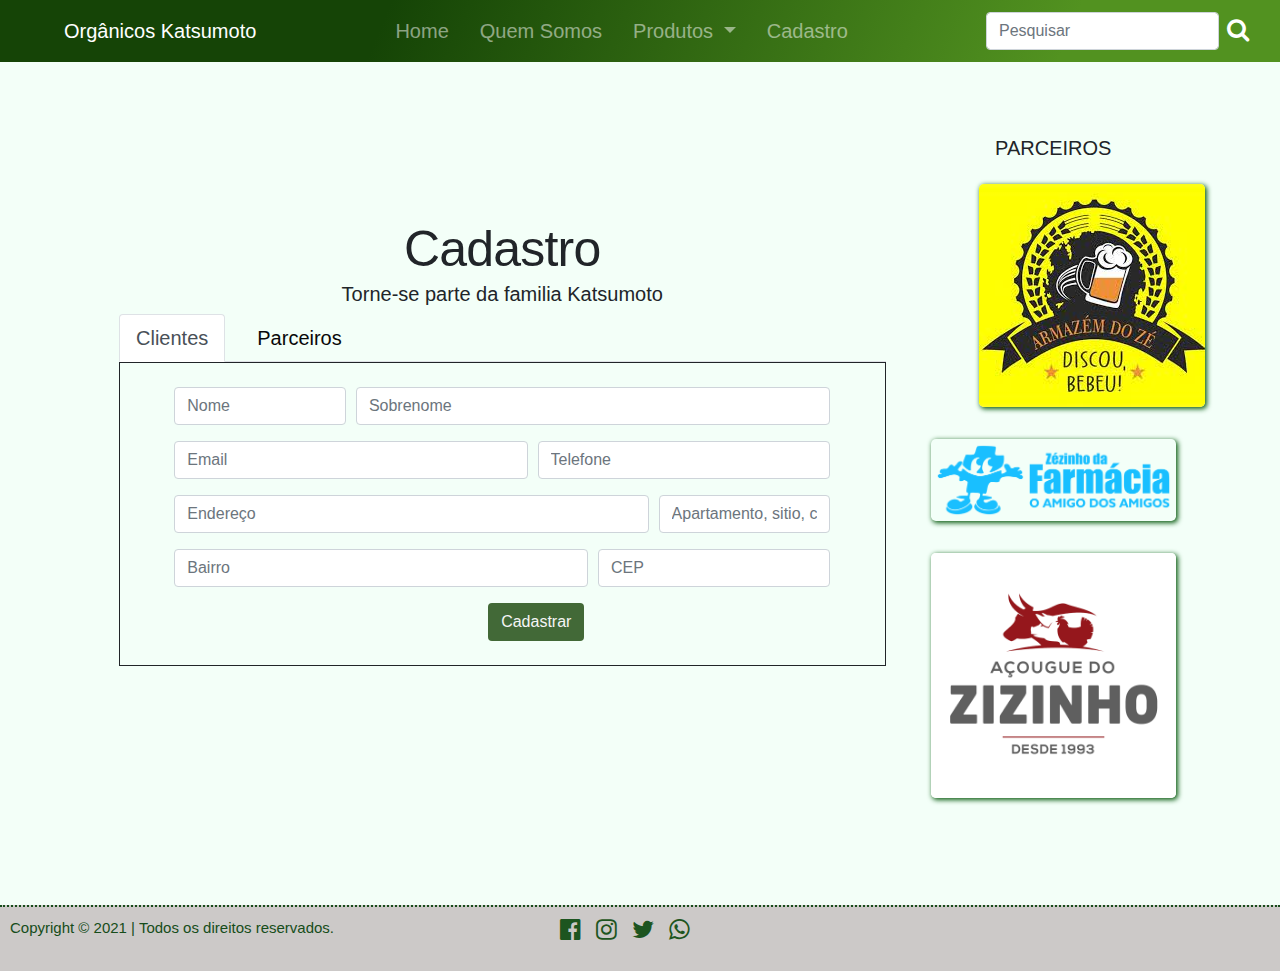
<file: cadastro.html>
<!doctype html>
<html lang="en">

<head>
    <title>Cadastro</title>
    <!-- Required meta tags -->
    <meta charset="utf-8">
    <meta name="viewport" content="width=device-width, initial-scale=1, shrink-to-fit=no">

    <!-- Bootstrap CSS -->

    <link href="https://fonts.googleapis.com/icon?family=Material+Icons" rel="stylesheet">
    <link rel="stylesheet" href="https://cdnjs.cloudflare.com/ajax/libs/font-awesome/4.7.0/css/font-awesome.min.css">
    <link rel="stylesheet" href="bootstrap-4.6.0-dist/css/bootstrap.min.css">
    <link rel="stylesheet" href="css/index.css">
    <link rel="stylesheet" href="css/quemsomos.css">
    <link rel="stylesheet" href="css/produtos.css">
    <!--  -->
</head>

<body class="d-flex flex-column h-100 home">
    <class class="container p-0"></class>
    <header>
        <nav class="navbar navbar-expand-md navbar-dark fixed-top mb-3">
            <a class="navbar-brand ml-sm-5" href="index.html">Orgânicos Katsumoto</a>
            <button class="navbar-toggler" type="button" data-toggle="collapse" data-target="#conteudoNavbarSuportado"
                aria-controls="conteudoNavbarSuportado" aria-expanded="false" aria-label="Alterna navegação">
                <span class="navbar-toggler-icon"></span>
            </button>
            <div class="collapse navbar-collapse" id="conteudoNavbarSuportado">
                <ul class="navbar-nav m-auto ">
                    <li class="nav-item">
                        <a class="nav-link" href="index.html">Home <span class="sr-only">(Pagina Principal)</span></a>
                    </li>
                    <li class="nav-item">
                        <a class="nav-link" href="quemsomos.html">Quem Somos<span class="sr-only">(Pagina Quem
                                Somos)</span></a>
                    </li>
                    <li class="nav-item dropdown">
                        <a class="nav-link dropdown-toggle" href="#" id="navbarDropdown" role="button"
                            data-toggle="dropdown" aria-haspopup="true" aria-expanded="false">
                            Produtos
                            <span class="sr-only">(DropDown Produtos)</span></a>
                        <div class="dropdown-menu" aria-labelledby="navbarDropdown">
                            <a class="dropdown-item" href="Produtos_Organicos.html">Orgânicos<span
                                    class="sr-only">(Pagina Produtos Principal)</span></a>
                            <div class="dropdown-divider"></div>
                            <a class="dropdown-item" href="Produtos_Plantas.html">Plantas<span class="sr-only">(Pagina
                                    Produtos Plantas)</span></a>
                            <div class="dropdown-divider"></div>
                            <a class="dropdown-item" href="Produtos_Doces.html">Doces<span class="sr-only">(Pagina
                                    Produtos Doces)</span></a>
                        </div>
                    </li>
                    <li class="nav-item">
                        <a class="nav-link" href="cadastro.html">Cadastro<span class="sr-only">(Pagina
                                Cadastro)</span></a>
                    </li>
                </ul>
                <form class="form-inline my-2 my-md-0">
                    <input class="form-control mr-md-2" type="search" placeholder="Pesquisar" aria-label="Pesquisar">
                    <div class="social-icons">
                        <a href="#"><i class="fa fa-search" style="font-size:24px; color: white;"></i></a>
                    </div>
                </form>
            </div>
        </nav>
    </header>

    <main class="flex-shrink-0">

        <section class="container produtos-po mt-sm-1 mb-sm-3">
            <div class="row featurette m-1">
                <section class="col-md-9 container-sm mb-sm-3 ">
                    <div class="container mt-3 text-center cadastro">
                        <h3 class="featurette-heading ">Cadastro</h3>
                        <h4 class="lead cadastro">Torne-se parte da familia Katsumoto</h4>
                        <!-- <p>Cadastro Usuario:</p> -->
                        <ul class="nav nav-tabs" id="myTab" role="tablist">
                            <li class="nav-item" role="presentation">
                                <a class="nav-link active" id="home-tab" data-toggle="tab" href="#home" role="tab" aria-controls="home"
                                    aria-selected="true">Clientes</a>
                            </li>
                            <li class="nav-item" role="presentation">
                                <a class="nav-link" id="profile-tab" data-toggle="tab" href="#profile" role="tab"
                                    aria-controls="profile" aria-selected="false">Parceiros</a>
                            </li>
                        </ul>
                
                        <!-- Cliente -->
                
                        <div class="tab-content" id="myTabContent">
                            <div class="tab-pane fade show active" id="home" role="tabpanel" aria-labelledby="home-tab">
                                <form class="needs-validation p-4 m-0" style="border: 1px solid;" id="formulario" novalidate>
                                    <div class="form-row justify-content-center">
                                        <div class="col-md-3 mb-3">
                                            <label for="inputNome" class="sr-only">Primeiro nome</label>
                                            <input type="text" class="form-control" id="nomeCliente" placeholder="Nome" value=""
                                                required>
                                        </div>
                                        <div class="col-md-8 mb-3">
                                            <label for="inputSobreNome" class="sr-only">Sobrenome</label>
                                            <input type="text" class="form-control" id="sNomeCliente" placeholder="Sobrenome"
                                                value="" required>
                                        </div>
                                        <div class="form-group col-md-6">
                                            <label for="inputEmail" class="sr-only">Email</label>
                                            <input type="email" class="form-control" id="emailCliente" placeholder="Email" required>
                                        </div>
                                        <div class="form-group col-md-5">
                                            <label for="inputTelefone" class="sr-only">Telefone</label>
                                            <input type="tel" class="form-control" id="telefoneCliente" placeholder="Telefone" required>
                                        </div>
                                    </div>
                                    <div class="form-row justify-content-center">
                                        <div class="form-group col-md-8">
                                            <label for="inputAddress" class="sr-only">Endereço</label>
                                            <input type="text" class="form-control" id="enderecoCliente" placeholder="Endereço" required>
                                        </div>
                                        <div class="form-group col-md-3">
                                            <label for="inputAddress2" class="sr-only">Endereço 2</label>
                                            <input type="text" class="form-control" id="enderecoCliente2"
                                                placeholder="Apartamento, sitio, casa, etc.">
                                        </div>
                                    </div>
                                    <div class="form-row justify-content-center">
                                        <div class="form-group col-md-7">
                                            <label for="inputCity" class="sr-only">Bairro</label>
                                            <input type="text" class="form-control" id="bairroCliente" placeholder="Bairro" required>
                                        </div>
                                        <div class="form-group col-md-4">
                                            <label for="inputCEP" class="sr-only">CEP</label>
                                            <input type="text" class="form-control" id="cepCliente" placeholder="CEP" required>
                                        </div>
                                    </div>
                                    <div class="form-check ">
                                        <button type="submit" class="btn btn-card ml-5">Cadastrar</button>
                                    </div>
                                </form>
                            </div>
                
                            <!-- Parceiros -->
                
                            <div class="tab-pane fade" id="profile" role="tabpanel" aria-labelledby="profile-tab">
                                <form class="needs-validation p-4 m-0" style="border: 1px solid;" id="formulario" novalidate>
                                    <div class="form-row justify-content-center">
                                        <div class="col-md-8 mb-3">
                                            <label for="validationCustom01" class="sr-only">Empresa</label>
                                            <input type="text" class="form-control" id="nomeEmpresa" placeholder="Empresa"
                                                value="" required>
                                        </div>
                                        <div class="col-md-3 mb-3">
                                            <label for="validationCustom02" class="sr-only">CNPJ</label>
                                            <input type="text" class="form-control" id="cnpjEmpresa" placeholder="CNPJ" value="">
                                        </div>
                                        <div class="form-group col-md-7">
                                            <label for="inputEmail4" class="sr-only">Email</label>
                                            <input type="email" class="form-control" id="emailCliente" placeholder="Email" required>
                                        </div>
                
                                        <div class="form-group col-md-4">
                                            <label for="inputTipoEmpresa" class="sr-only">Tipo Empresa</label>
                                            <select id="inputTipoEmpresa" class="form-control">
                                                <option selected>Tipo de Empresa</option>
                                                <option value="TI">Informatica</option>
                                                <option value="Com">Comercio</option>
                                                <option value="VAR">Varejista</option>
                                                <option value="MER">Mercado</option>
                                                <option value="BOR">Borracheiro</option>
                                                <option value="MOD">Moda</option>
                                            </select>
                                        </div>
                                        <div class="form-group col-md-6">
                                            <label for="inputTelefone1" class="sr-only">Telefone</label>
                                            <input type="tel" class="form-control" id="telefoneEmpresa" placeholder="Telefone"
                                                required>
                                        </div>
                                        <div class="form-group col-md-5">
                                            <label for="inputTelefone1" class="sr-only">Contato</label>
                                            <input type="tel" class="form-control" id="telefoneEmpresa2" placeholder="Celular" required>
                                        </div>
                                    </div>
                                    <div class="form-row justify-content-center">
                                        <div class="form-group col-md-11">
                                            <label for="inputAddress" class="sr-only">Endereço</label>
                                            <input type="text" class="form-control" id="enderecoEmpresa" placeholder="Endereço" required>
                                        </div>
                                    </div>
                                    <div class="form-row justify-content-center">
                                        <div class="form-group col-md-4">
                                            <label for="inputCity" class="sr-only">Cidade</label>
                                            <input type="text" class="form-control" id="cidadeEmpresa" placeholder="Cidade" required>
                                        </div>
                
                                        <div class="form-group col-md-4">
                                            <label for="inputEstado" class="sr-only">Estado</label>
                                            <select id="inputEstado" class="form-control">
                                                <option selected>Escolher...</option>
                                                <option value="AC">Acre</option>
                                                <option value="AL">Alagoas</option>
                                                <option value="AP">Amapá</option>
                                                <option value="AM">Amazonas</option>
                                                <option value="BA">Bahia</option>
                                                <option value="CE">Ceará</option>
                                                <option value="DF">Distrito Federal</option>
                                                <option value="ES">Espírito Santo</option>
                                                <option value="GO">Goiás</option>
                                                <option value="MA">Maranhão</option>
                                                <option value="MT">Mato Grosso</option>
                                                <option value="MS">Mato Grosso do Sul</option>
                                                <option value="MG">Minas Gerais</option>
                                                <option value="PA">Pará</option>
                                                <option value="PB">Paraíba</option>
                                                <option value="PR">Paraná</option>
                                                <option value="PE">Pernambuco</option>
                                                <option value="PI">Piauí</option>
                                                <option value="RJ">Rio de Janeiro</option>
                                                <option value="RN">Rio Grande do Norte</option>
                                                <option value="RS">Rio Grande do Sul</option>
                                                <option value="RO">Rondônia</option>
                                                <option value="RR">Roraima</option>
                                                <option value="SC">Santa Catarina</option>
                                                <option value="SP">São Paulo</option>
                                                <option value="SE">Sergipe</option>
                                                <option value="TO">Tocantins</option>
                                                <option value="EX">Estrangeiro</option>
                                            </select>
                                        </div>
                                        <div class="form-group col-md-3">
                                            <label for="inputCEP" class="sr-only">CEP</label>
                                            <input type="text" class="form-control" id="cepEmpresa" placeholder="CEP" required>
                                        </div>
                                    </div>
                                    <div class="form-check ">
                                        <button type="submit" class="btn btn-card ml-5">Adicionar</button>
                                    </div>
                                </form>
                            </div>
                            <div class="tab-pane fade" id="contact" role="tabpanel" aria-labelledby="contact-tab">...</div>
                        </div>
                    </div>
       <!-- <ASide></ASide>          -->
                </section>
                <section class="col-md-3 mt-5">
                    <aside >
                        <h5 class="lead mb-4 text-uppercase text-center">Parceiros</h5>
                        <img src="img/parceiros1.jpg" class="img-parceiro img-fluid rounded-lg ml-sm-5  mb-sm-3" alt="">
                        <img src="img/parceiros2.png" class="img-fluid rounded-lg mb-sm-3 mt-3" alt="">
                        <img src="img/parceiros3.png" class="img-fluid rounded-lg mt-3" alt="">
                    </aside>
                </section>
                
            </div>
                
        </section>

              
        <!-- footer -->

        <footer class="main-footer" role="contentinfo">
            <p>Copyright © 2021 | Todos os direitos reservados. </p>
            <ul class="redes" role="navigation"">
                <li><a href=" #"><i class="fa fa-facebook-official" style="font-size:24px"></i></a></li>
                <li><a href="#"><i class="fa fa-instagram" style="font-size:24px"></i></a></li>
                <li><a href="#"><i class="fa fa-twitter" style="font-size:24px"></i></a></li>
                <li><a href="#"><i class="fa fa-whatsapp" style="font-size:24px"></i></a></li>
            </ul>
        </footer>
        <button onclick="topFunction()" id="myBtn" title="Voltar ao topo">▲</button>
    </main>
    </class>
    <div vw class="enabled">
        <div vw-access-button class="active"></div>
        <div vw-plugin-wrapper>
            <div class="vw-plugin-top-wrapper"></div>
        </div>
    </div>
    <script src="https://vlibras.gov.br/app/vlibras-plugin.js"></script>
    <script>
        new window.VLibras.Widget('https://vlibras.gov.br/app');
    </script>

    <script>
        const mybutton = document.getElementById("myBtn");
        window.onscroll = function () { scrollFunction() };

        // Quando o usuario rola 400px do topo, mostra ou esconde o botão
        function scrollFunction() {
            if (document.body.scrollTop > 400 || document.documentElement.scrollTop > 400) {
                mybutton.style.display = "block";
            } else {
                mybutton.style.display = "none";
            }
        }

        //scroll to top quando usuario clica
        function topFunction() {
            document.body.scrollTop = 0; // For Safari
            document.documentElement.scrollTop = 0; // For Chrome, Firefox, IE and Opera
        }

    </script>
    <!-- Optional JavaScript -->
    <!-- jQuery first, then Popper.js, then Bootstrap JS -->
    <script src="https://code.jquery.com/jquery-3.4.1.slim.min.js"
        integrity="sha384-J6qa4849blE2+poT4WnyKhv5vZF5SrPo0iEjwBvKU7imGFAV0wwj1yYfoRSJoZ+n"
        crossorigin="anonymous"></script>
    <!-- <script src="/bootstrap-5.1.0-dist/js/bootstrap.bundle.min.js"></script> -->
    <script src="bootstrap-4.6.0-dist/js/bootstrap.bundle.min.js"></script>
    <!-- <script src="/bootstrap-5.1.0-dist/js/bootstrap.min.js"></script> -->
    <script src="bootstrap-4.6.0-dist/js/bootstrap.min.js"></script>
    <script src="bootstrap-validate-2.2.0/dist/bootstrap-validate.js"></script>
    <script src="js/cadastro.js"></script>
    
</body>

</html>
</file>
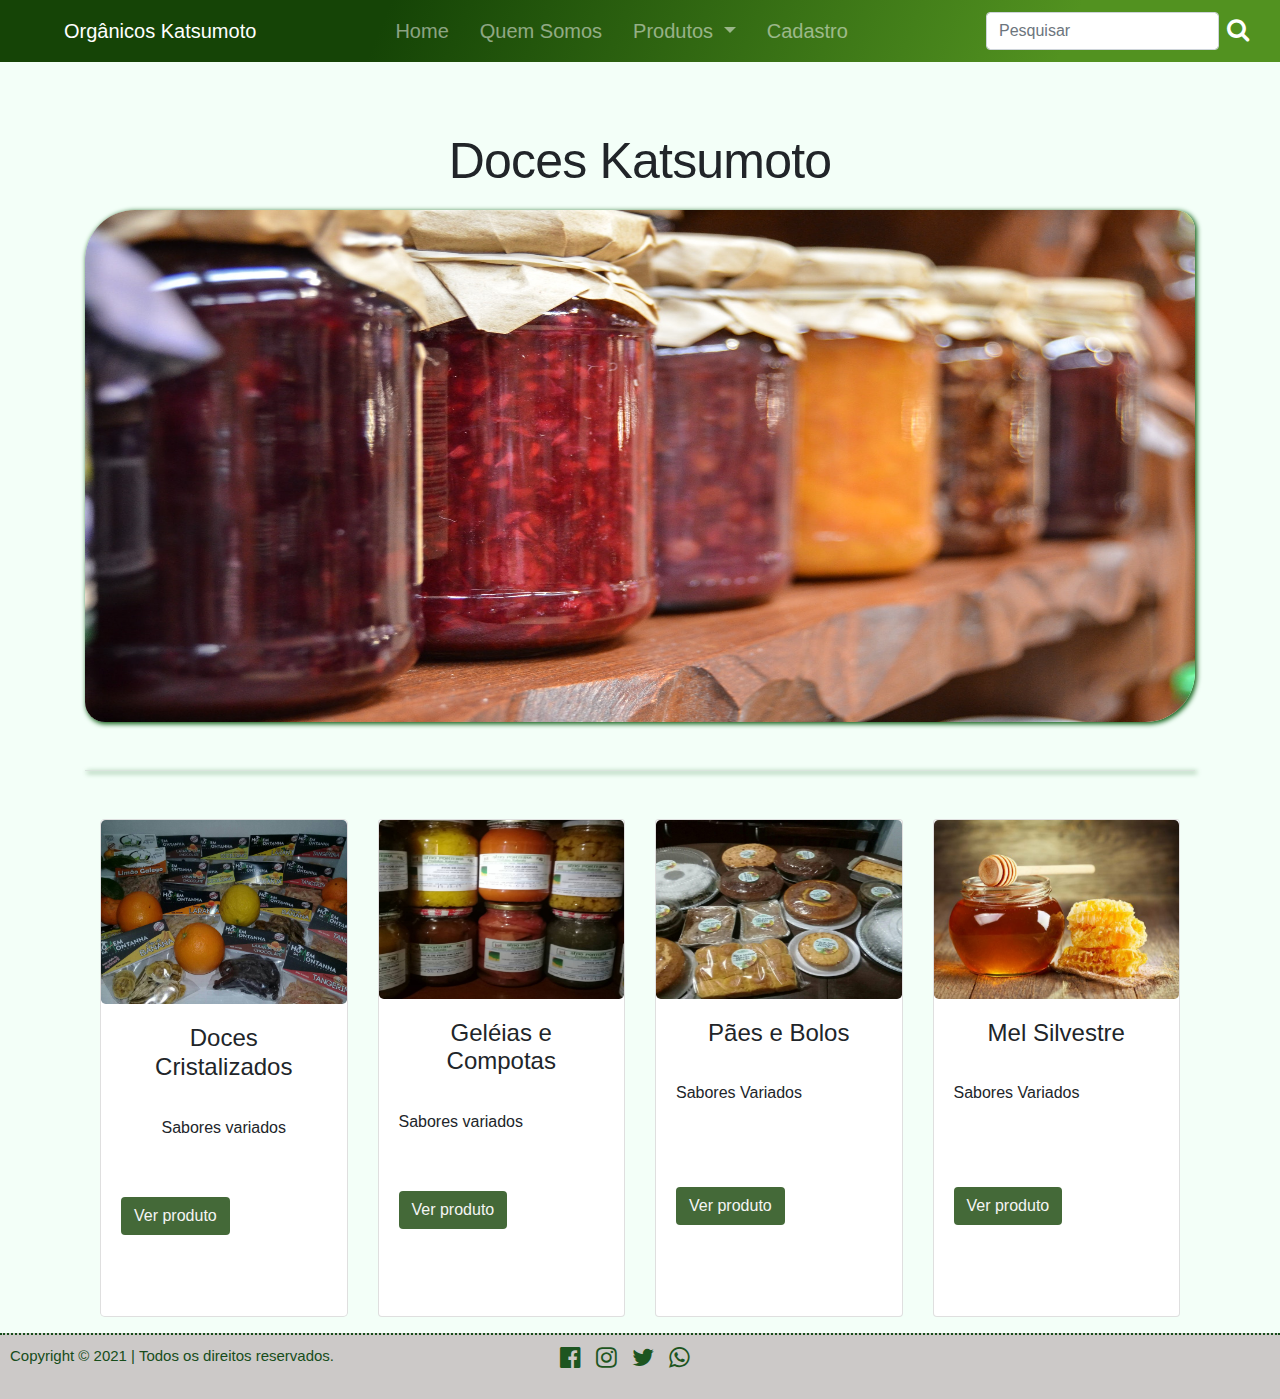
<file: Produtos_Doces.html>
<!doctype html>
<html lang="en">

<head>
    <title>Produtos Doces</title>
    <!-- Required meta tags -->
    <meta charset="utf-8">
    <meta name="viewport" content="width=device-width, initial-scale=1, shrink-to-fit=no">

    <!-- Bootstrap CSS -->

    <link href="https://fonts.googleapis.com/icon?family=Material+Icons" rel="stylesheet">
    <link rel="stylesheet" href="https://cdnjs.cloudflare.com/ajax/libs/font-awesome/4.7.0/css/font-awesome.min.css">
    <link rel="stylesheet" href="bootstrap-4.6.0-dist/css/bootstrap.min.css">
    <link rel="stylesheet" href="css/index.css">
    <link rel="stylesheet" href="css/quemsomos.css">
    <link rel="stylesheet" href="css/produtos.css">
    <!--  -->
</head>

<body class="d-flex flex-column h-100 home">
    <class class="container p-0"></class>
    <header>
        <nav class="navbar navbar-expand-md navbar-dark fixed-top mb-3">
            <a class="navbar-brand ml-sm-5" href="index.html">Orgânicos Katsumoto</a>
            <button class="navbar-toggler" type="button" data-toggle="collapse" data-target="#conteudoNavbarSuportado"
                aria-controls="conteudoNavbarSuportado" aria-expanded="false" aria-label="Alterna navegação">
                <span class="navbar-toggler-icon"></span>
            </button>
            <div class="collapse navbar-collapse" id="conteudoNavbarSuportado">
                <ul class="navbar-nav m-auto ">
                    <li class="nav-item">
                        <a class="nav-link" href="index.html">Home <span class="sr-only">(Pagina Principal)</span></a>
                    </li>
                    <li class="nav-item">
                        <a class="nav-link" href="quemsomos.html">Quem Somos<span class="sr-only">(Pagina Quem
                                Somos)</span></a>
                    </li>
                    <li class="nav-item dropdown">
                        <a class="nav-link dropdown-toggle" href="#" id="navbarDropdown" role="button"
                            data-toggle="dropdown" aria-haspopup="true" aria-expanded="false">
                            Produtos
                            <span class="sr-only">(DropDown Produtos)</span></a>
                        <div class="dropdown-menu" aria-labelledby="navbarDropdown">
                            <a class="dropdown-item" href="Produtos_Organicos.html">Orgânicos<span
                                    class="sr-only">(Pagina Produtos Principal)</span></a>
                            <div class="dropdown-divider"></div>
                            <a class="dropdown-item" href="Produtos_Plantas.html">Plantas<span class="sr-only">(Pagina
                                    Produtos Plantas)</span></a>
                            <div class="dropdown-divider"></div>
                            <a class="dropdown-item" href="Produtos_Doces.html">Doces<span class="sr-only">(Pagina
                                    Produtos Doces)</span></a>
                        </div>
                    </li>
                    <li class="nav-item">
                        <a class="nav-link" href="cadastro.html">Cadastro<span class="sr-only">(Pagina
                                Cadastro)</span></a>
                    </li>
                </ul>
                <form class="form-inline my-2 my-md-0">
                    <input class="form-control mr-md-2" type="search" placeholder="Pesquisar" aria-label="Pesquisar">
                    <div class="social-icons">
                        <a href="#"><i class="fa fa-search" style="font-size:24px; color: white;"></i></a>
                    </div>
                </form>
            </div>
        </nav>
    </header>

    <main class="flex-shrink-0">

        <section class="container produtos-po mt-sm-1 mb-sm-3">
            <div class="featurette">
                <h2 class="featurette-heading text-center mt-sm-2 mb-sm-4">Doces Katsumoto
                </h2>
                <img class="plantas w-100" src="img/doces.jpg" alt="">
            </div>
            <hr class="featurette-divider">
            <div class="container-fluid ">
                <div class="row mt-5">
                    <div class="card-deck ml-auto mr-auto ">

                        <div class="card rounded-lg" data-toggle="modal" data-target="#produto_organico1">
                            <img src="img/p-doce1-cris.jpg" class="img-fluid rounded-lg" alt="">

                            <div class="card-body">
                                <h4 class=" card-title text-center">Doces Cristalizados</h4><br>
                                <h6 class="card-title text-center">Sabores variados
                                </h6><br>
                                <a href="#" data-toggle="modal" data-target="#produto_doce1"
                                    class="btn btn-card mt-sm-4">Ver
                                    produto</a>
                            </div>
                        </div>

                        <div class="card" data-toggle="modal" data-target="#produto_doce2">
                            <img src="img/p-doce2-comp.jpg" class="img_doce img-fluid rounded-lg" alt="">
                            <div class="card-body">
                                <h4 class="card-title text-center">Geléias e Compotas</h4><br>
                                <h6 class="card-title">Sabores variados</h6><br>
                                <a href="#" data-toggle="modal" data-target="#produto_doce2"
                                    class="btn btn-card mt-sm-4">Ver
                                    produto</a>
                            </div>
                        </div>

                        <div class="card" data-toggle="modal" data-target="#produto_doce3">
                            <img src="img/p-doce3-paes.jpg" class="img_doce img-fluid rounded-lg" alt="">

                            <div class="card-body">
                                <h4 class=" card-title text-center">Pães e Bolos</h4><br>
                                <h6 class=" card-title">Sabores Variados</h6><br>
                                <a href="#" data-toggle="modal" data-target="#produto_doce3"
                                    class="btn btn-card mt-sm-5 ">Ver
                                    produto</a>
                            </div>
                        </div>

                        <div class="card" data-toggle="modal" data-target="#produto_doce4">
                            <img src="img/p-doce4-mel.jpg" class="img_doce img-fluid rounded-lg" alt="">
                            <div class="card-body">
                                <h4 class="card-title text-center">Mel Silvestre</h4><br>
                                <h6 class="card-title">Sabores Variados</h6><br>
                                <a href="#" data-toggle="modal" data-target="#produto_doce4"
                                    class="btn btn-card  mt-sm-5">Ver
                                    produto</a>
                            </div>
                        </div>
                    </div>
                </div>
            </div>
        </section>

        <!-- Modal-card -->

        <div class="produto-modal modal fade" id="produto_doce1" tabindex="-1" role="dialog"
            aria-labelledby="produto_organico1Label" aria-hidden="true">

            <div class="modal-dialog modal-xl" role="document">
                <div class="modal-content">

                    <button class="btn close" type="button" data-dismiss="modal" aria-label="Close">
                        <span aria-hidden="true"><i class="fa fa-times"></i></span>
                    </button>
                    <div class="modal-body">
                        <div class="container">
                            <div class="row justify-content-center">
                                <div class="col-lg-8">
                                    <div>
                                        <h4 class=" card-title text-center">Doces Cristalizados</h4><br>
                                        <img class=" w-100 rounded-lg" src="img/p-doce1-cris.jpg" alt="">
                                    </div>

                                </div>
                            </div>
                        </div>
                    </div>
                </div>
            </div>
        </div>

        <div class="produto-modal modal fade" id="produto_doce2" tabindex="-1" role="dialog"
            aria-labelledby="produto_organico2Label" aria-hidden="true">

            <div class="modal-dialog modal-xl" role="document">
                <div class="modal-content">

                    <button class="btn close" type="button" data-dismiss="modal" aria-label="Close">
                        <span aria-hidden="true"><i class="fa fa-times"></i></span>
                    </button>
                    <div class="modal-body">
                        <div class="container">
                            <div class="row justify-content-center">
                                <div class="col-lg-8">
                                    <div>
                                        <h4 class=" card-title text-center">Geléias e Compotas</h4><br>
                                        <img class=" w-100 rounded-lg" src="img/p-doce2-comp.jpg" alt="">
                                    </div>

                                </div>
                            </div>
                        </div>
                    </div>
                </div>
            </div>
        </div>

        <div class="produto-modal modal fade" id="produto_doce3" tabindex="-1" role="dialog"
            aria-labelledby="produto_organico3Label" aria-hidden="true">

            <div class="modal-dialog modal-xl" role="document">
                <div class="modal-content">

                    <button class="btn close" type="button" data-dismiss="modal" aria-label="Close">
                        <span aria-hidden="true"><i class="fa fa-times"></i></span>
                    </button>
                    <div class="modal-body">
                        <div class="container">
                            <div class="row justify-content-center">
                                <div class="col-lg-8">
                                    <div>
                                        <h4 class=" card-title text-center">Pães e Bolos</h4><br>
                                        <img class=" w-100 rounded-lg" src="img/p-doce3-paes.jpg" alt="">
                                    </div>

                                </div>
                            </div>
                        </div>
                    </div>
                </div>
            </div>
        </div>

        <div class="produto-modal modal fade" id="produto_doce4" tabindex="-1" role="dialog"
            aria-labelledby="produto_organico4Label" aria-hidden="true">

            <div class="modal-dialog modal-xl" role="document">
                <div class="modal-content">

                    <button class="btn close" type="button" data-dismiss="modal" aria-label="Close">
                        <span aria-hidden="true"><i class="fa fa-times"></i></span>
                    </button>
                    <div class="modal-body">
                        <div class="container">
                            <div class="row justify-content-center">
                                <div class="col-lg-8">
                                    <div>
                                        <h4 class=" card-title text-center">Mel Silvestre</h4><br>
                                        <img class=" w-100 rounded-lg" src="img/p-doce4-mel.jpg" alt="">
                                    </div>

                                </div>
                            </div>
                        </div>
                    </div>
                </div>
            </div>
        </div>

        <!-- footer -->

        <footer class="main-footer" role="contentinfo">
            <p>Copyright © 2021 | Todos os direitos reservados. </p>
            <ul class="redes" role="navigation"">
                <li><a href=" #"><i class="fa fa-facebook-official" style="font-size:24px"></i></a></li>
                <li><a href="#"><i class="fa fa-instagram" style="font-size:24px"></i></a></li>
                <li><a href="#"><i class="fa fa-twitter" style="font-size:24px"></i></a></li>
                <li><a href="#"><i class="fa fa-whatsapp" style="font-size:24px"></i></a></li>
            </ul>
        </footer>
        <button onclick="topFunction()" id="myBtn" title="Voltar ao topo">▲</button>
    </main>
    </class>
    <div vw class="enabled">
        <div vw-access-button class="active"></div>
        <div vw-plugin-wrapper>
            <div class="vw-plugin-top-wrapper"></div>
        </div>
    </div>
    <script src="https://vlibras.gov.br/app/vlibras-plugin.js"></script>
    <script>
        new window.VLibras.Widget('https://vlibras.gov.br/app');
    </script>
    <script src="js/global.js"></script>
    <!-- <script>
        const mybutton = document.getElementById("myBtn");
        window.onscroll = function () { scrollFunction() };

        // Quando o usuario rola 400px do topo, mostra ou esconde o botão
        function scrollFunction() {
            if (document.body.scrollTop > 400 || document.documentElement.scrollTop > 400) {
                mybutton.style.display = "block";
            } else {
                mybutton.style.display = "none";
            }
        }

        //scroll to top quando usuario clica
        function topFunction() {
            document.body.scrollTop = 0; // For Safari
            document.documentElement.scrollTop = 0; // For Chrome, Firefox, IE and Opera
        }

    </script> -->
    <!-- Optional JavaScript -->
    <!-- jQuery first, then Popper.js, then Bootstrap JS -->
    <script src="https://code.jquery.com/jquery-3.4.1.slim.min.js"
        integrity="sha384-J6qa4849blE2+poT4WnyKhv5vZF5SrPo0iEjwBvKU7imGFAV0wwj1yYfoRSJoZ+n"
        crossorigin="anonymous"></script>
    <!-- <script src="/bootstrap-5.1.0-dist/js/bootstrap.bundle.min.js"></script> -->
    <script src="bootstrap-4.6.0-dist/js/bootstrap.bundle.min.js"></script>
    <!-- <script src="/bootstrap-5.1.0-dist/js/bootstrap.min.js"></script> -->
    <script src="bootstrap-4.6.0-dist/js/bootstrap.min.js"></script>

</body>

</html>
</file>
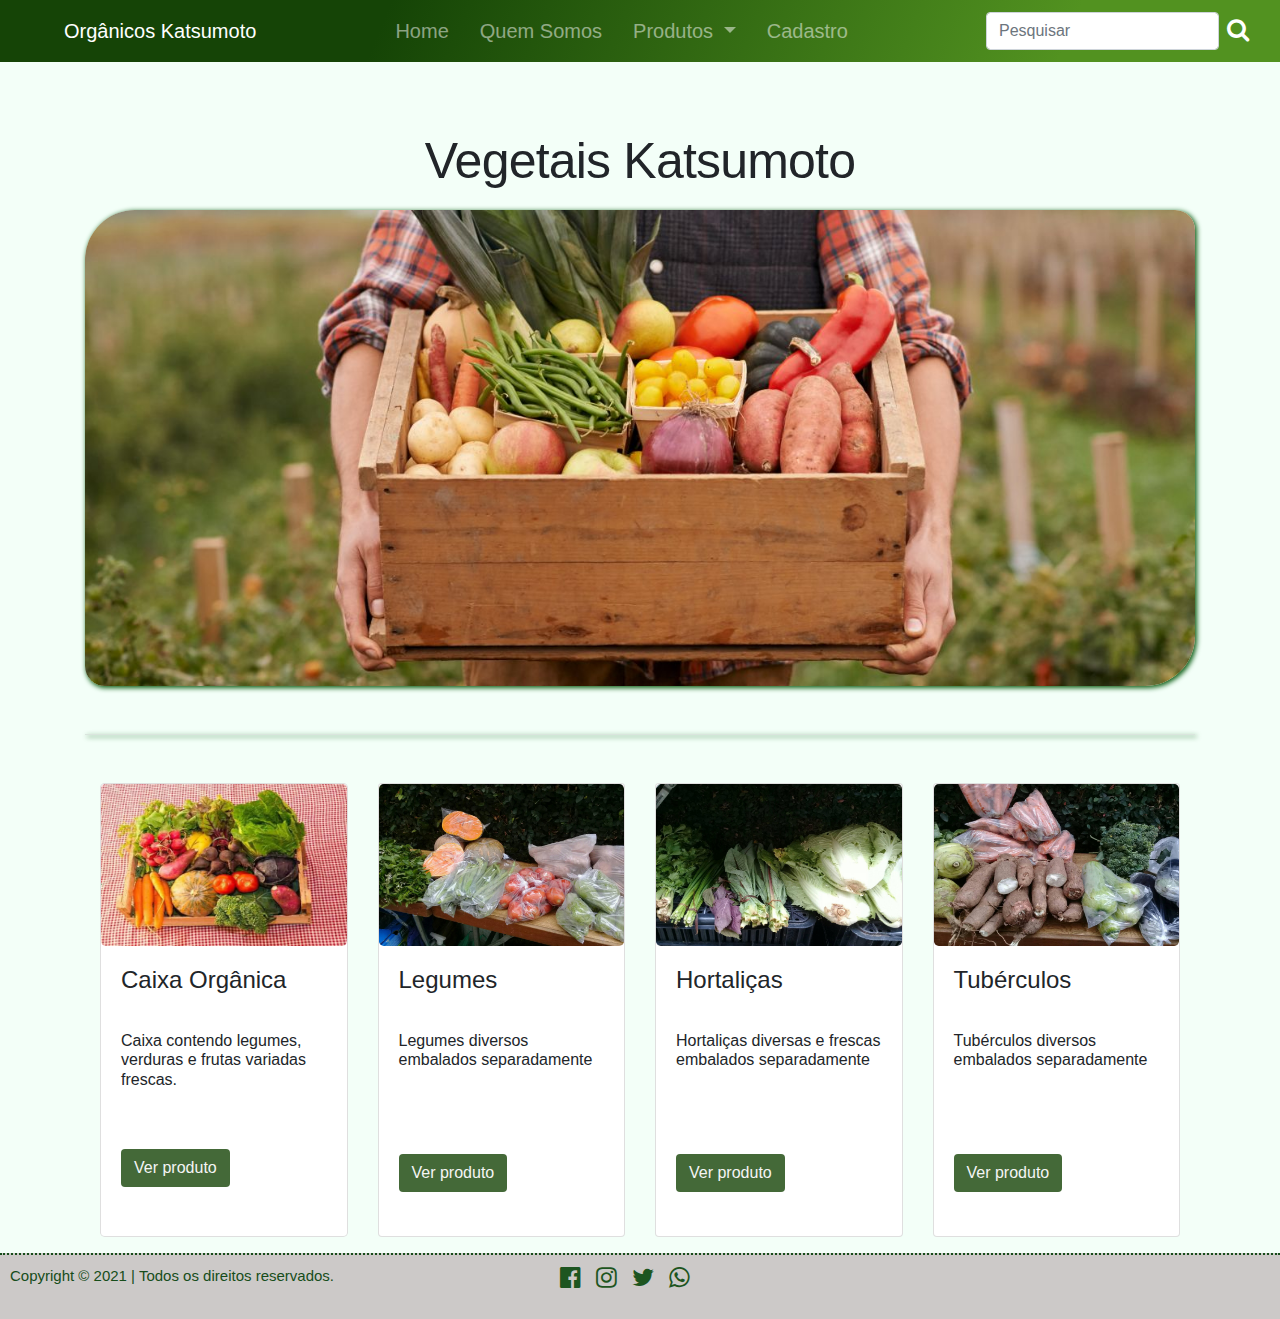
<file: Produtos_Organicos.html>
<!doctype html>
<html lang="en">

<head>
    <title>Produtos Orgânicos</title>
    <!-- Required meta tags -->
    <meta charset="utf-8">
    <meta name="viewport" content="width=device-width, initial-scale=1, shrink-to-fit=no">

    <!-- Bootstrap CSS -->

    <link href="https://fonts.googleapis.com/icon?family=Material+Icons" rel="stylesheet">
    <link rel="stylesheet" href="https://cdnjs.cloudflare.com/ajax/libs/font-awesome/4.7.0/css/font-awesome.min.css">
    <link rel="stylesheet" href="bootstrap-4.6.0-dist/css/bootstrap.min.css">
    <link rel="stylesheet" href="css/index.css">
    <link rel="stylesheet" href="css/quemsomos.css">
    <link rel="stylesheet" href="css/produtos.css">
    <!--  -->
</head>

<body class="d-flex flex-column h-100 home">
    <class class="container p-0"></class>
    <header>
        <nav class="navbar navbar-expand-md navbar-dark fixed-top mb-3">
            <a class="navbar-brand ml-sm-5" href="index.html">Orgânicos Katsumoto</a>
            <button class="navbar-toggler" type="button" data-toggle="collapse" data-target="#conteudoNavbarSuportado"
                aria-controls="conteudoNavbarSuportado" aria-expanded="false" aria-label="Alterna navegação">
                <span class="navbar-toggler-icon"></span>
            </button>
            <div class="collapse navbar-collapse" id="conteudoNavbarSuportado">
                <ul class="navbar-nav m-auto ">
                    <li class="nav-item">
                        <a class="nav-link" href="index.html">Home <span class="sr-only">(Pagina Principal)</span></a>
                    </li>
                    <li class="nav-item">
                        <a class="nav-link" href="quemsomos.html">Quem Somos<span class="sr-only">(Pagina Quem
                                Somos)</span></a>
                    </li>
                    <li class="nav-item dropdown">
                        <a class="nav-link dropdown-toggle" href="#" id="navbarDropdown" role="button"
                            data-toggle="dropdown" aria-haspopup="true" aria-expanded="false">
                            Produtos
                            <span class="sr-only">(DropDown Produtos)</span></a>
                        <div class="dropdown-menu" aria-labelledby="navbarDropdown">
                            <a class="dropdown-item" href="Produtos_Organicos.html">Orgânicos<span
                                    class="sr-only">(Pagina Produtos Principal)</span></a>
                            <div class="dropdown-divider"></div>
                            <a class="dropdown-item" href="Produtos_Plantas.html">Plantas<span class="sr-only">(Pagina
                                    Produtos Plantas)</span></a>
                            <div class="dropdown-divider"></div>
                            <a class="dropdown-item" href="Produtos_Doces.html">Doces<span class="sr-only">(Pagina
                                    Produtos Doces)</span></a>
                        </div>
                    </li>
                    <li class="nav-item">
                        <a class="nav-link" href="cadastro.html">Cadastro<span class="sr-only">(Pagina
                                Cadastro)</span></a>
                    </li>
                </ul>
                <form class="form-inline my-2 my-md-0">
                    <input class="form-control mr-md-2" type="search" placeholder="Pesquisar" aria-label="Pesquisar">
                    <div class="social-icons">
                        <a href="#"><i class="fa fa-search" style="font-size:24px; color: white;"></i></a>
                    </div>
                </form>
            </div>
        </nav>
    </header>

    <main class="flex-shrink-0">
        
        <section class="container produtos-po mt-sm-1 mb-sm-3">
            <div class="featurette">
                <h2 class="featurette-heading text-center mt-sm-1 mb-sm-4">Vegetais Katsumoto
                </h2>
                <img class=" w-100" src="img/alimentos-organicos.jpg" alt="">
            </div>

            <hr class="featurette-divider">

            <div class="container-fluid ">
                <div class="row mt-5">
                    <div class="card-deck ml-auto mr-auto ">
            
                        <div class="card rounded-lg" data-toggle="modal" data-target="#produto_organico1">
                            <img src="img/p-organico1.jpg" class="img_doce img-fluid rounded-lg" alt="">
            
                            <div class="card-body">
                                <h4 class=" card-title">Caixa Orgânica</h4><br>
                                <h6 class=" card-title">Caixa contendo legumes, verduras e frutas variadas frescas. </h6><br>
                                <a href="#" data-toggle="modal" data-target="#produto_organico1" class="btn btn-card mt-sm-4">Ver
                                produto</a>
                            </div>
                        </div>
            
                        <div class="card" data-toggle="modal" data-target="#produto_organico2">
                            <img src="img/p-organico2.jpg" class="img_doce img-fluid rounded-lg" alt="">
                            <div class="card-body">
                                <h4 class="card-title">Legumes</h4><br>
                                <h6 class="card-title">Legumes diversos embalados separadamente</h6><br>
                                <a href="#" data-toggle="modal" data-target="#produto_organico2" class="btn btn-card mt-sm-5">Ver
                                produto</a>
                            </div>
                        </div>

                        <div class="card" data-toggle="modal" data-target="#produto_organico3">
                            <img src="img/p-organico3.jpg" class="img_doce img-fluid rounded-lg" alt="">
                        
                            <div class="card-body">
                                <h4 class=" card-title">Hortaliças</h4><br>
                                <h6 class=" card-title">Hortaliças diversas e frescas embalados separadamente</h6><br>
                                <a href="#" data-toggle="modal" data-target="#produto_organico3" class="btn btn-card mt-sm-5">Ver
                                produto</a>
                            </div>
                        </div>
                        
                        <div class="card" data-toggle="modal" data-target="#produto_organico4">
                            <img src="img/p-organico4.jpg" class="img_doce img-fluid rounded-lg" alt="">
                            <div class="card-body">
                                <h4 class="card-title">Tubérculos</h4><br>
                                <h6 class="card-title">Tubérculos diversos embalados separadamente</h6><br>
                                <a href="#" data-toggle="modal" data-target="#produto_organico4" class="btn btn-card mt-sm-5">Ver
                                    produto</a>
                            </div>
                        </div>
                    </div>
        </section>

        <!-- Modal-card -->

        <div class="produto-modal modal fade" id="produto_organico1" tabindex="-1" role="dialog"
            aria-labelledby="produto_organico1Label" aria-hidden="true">
        
            <div class="modal-dialog modal-xl" role="document">
                <div class="modal-content">
        
                    <button class="btn close" type="button" data-dismiss="modal" aria-label="Close">
                        <span aria-hidden="true"><i class="fa fa-times"></i></span>
                    </button>
                    <div class="modal-body">
                        <div class="container">
                            <div class="row justify-content-center">
                                <div class="col-lg-8">
                                    <div>
                                        <h4 class=" card-title text-center">Caixa Orgânica</h4><br>
                                        <img class=" w-100 rounded-lg" src="img/p-organico1.jpg" alt="">
                                    </div>
        
                                </div>
                            </div>
                        </div>
                    </div>
                </div>
            </div>
        </div>

        <div class="produto-modal modal fade" id="produto_organico2" tabindex="-1" role="dialog"
            aria-labelledby="produto_organico2Label" aria-hidden="true">
        
            <div class="modal-dialog modal-xl" role="document">
                <div class="modal-content">
        
                    <button class="btn close" type="button" data-dismiss="modal" aria-label="Close">
                        <span aria-hidden="true"><i class="fa fa-times"></i></span>
                    </button>
                    <div class="modal-body">
                        <div class="container">
                            <div class="row justify-content-center">
                                <div class="col-lg-8">
                                    <div>
                                        <h4 class=" card-title text-center">Legumes</h4><br>
                                        <img class=" w-100 rounded-lg" src="img/p-organico2.jpg" alt="">
                                    </div>
        
                                </div>
                            </div>
                        </div>
                    </div>
                </div>
            </div>
        </div>

        <div class="produto-modal modal fade" id="produto_organico3" tabindex="-1" role="dialog"
            aria-labelledby="produto_organico3Label" aria-hidden="true">
        
            <div class="modal-dialog modal-xl" role="document">
                <div class="modal-content">
        
                    <button class="btn close" type="button" data-dismiss="modal" aria-label="Close">
                        <span aria-hidden="true"><i class="fa fa-times"></i></span>
                    </button>
                    <div class="modal-body">
                        <div class="container">
                            <div class="row justify-content-center">
                                <div class="col-lg-8">
                                    <div>
                                        <h4 class=" card-title text-center">Hortaliças</h4><br>
                                        <img class=" w-100 rounded-lg" src="img/p-organico3.jpg" alt="">
                                    </div>
        
                                </div>
                            </div>
                        </div>
                    </div>
                </div>
            </div>
        </div>

        <div class="produto-modal modal fade" id="produto_organico4" tabindex="-1" role="dialog"
            aria-labelledby="produto_organico4Label" aria-hidden="true">
        
            <div class="modal-dialog modal-xl" role="document">
                <div class="modal-content">
        
                    <button class="btn close" type="button" data-dismiss="modal" aria-label="Close">
                        <span aria-hidden="true"><i class="fa fa-times"></i></span>
                    </button>
                    <div class="modal-body">
                        <div class="container">
                            <div class="row justify-content-center">
                                <div class="col-lg-8">
                                    <div>
                                        <h4 class=" card-title text-center">Tubérculos</h4><br>
                                        <img class=" w-100 rounded-lg" src="img/p-organico4.jpg" alt="">
                                    </div>
        
                                </div>
                            </div>
                        </div>
                    </div>
                </div>
            </div>
        </div>

<!-- footer -->

        <footer class="main-footer" role="contentinfo">
            <p>Copyright © 2021 | Todos os direitos reservados. </p>
            <ul class="redes" role="navigation"">
                <li><a href=" #"><i class="fa fa-facebook-official" style="font-size:24px"></i></a></li>
                <li><a href="#"><i class="fa fa-instagram" style="font-size:24px"></i></a></li>
                <li><a href="#"><i class="fa fa-twitter" style="font-size:24px"></i></a></li>
                <li><a href="#"><i class="fa fa-whatsapp" style="font-size:24px"></i></a></li>
            </ul>
        </footer>
        <button onclick="topFunction()" id="myBtn" title="Voltar ao topo">▲</button>
    </main>
    </class>
    <div vw class="enabled">
        <div vw-access-button class="active"></div>
        <div vw-plugin-wrapper>
            <div class="vw-plugin-top-wrapper"></div>
        </div>
    </div>
    <script src="https://vlibras.gov.br/app/vlibras-plugin.js"></script>
    <script>
        new window.VLibras.Widget('https://vlibras.gov.br/app');
    </script>
    <script src="js/global.js"></script>
    <!-- <script>
        const mybutton = document.getElementById("myBtn");
        window.onscroll = function () { scrollFunction() };

        // Quando o usuario rola 400px do topo, mostra ou esconde o botão
        function scrollFunction() {
            if (document.body.scrollTop > 400 || document.documentElement.scrollTop > 400) {
                mybutton.style.display = "block";
            } else {
                mybutton.style.display = "none";
            }
        }

        //scroll to top quando usuario clica
        function topFunction() {
            document.body.scrollTop = 0; // For Safari
            document.documentElement.scrollTop = 0; // For Chrome, Firefox, IE and Opera
        }

    </script> -->
    <!-- Optional JavaScript -->
    <!-- jQuery first, then Popper.js, then Bootstrap JS -->
    <script src="https://code.jquery.com/jquery-3.4.1.slim.min.js"
        integrity="sha384-J6qa4849blE2+poT4WnyKhv5vZF5SrPo0iEjwBvKU7imGFAV0wwj1yYfoRSJoZ+n"
        crossorigin="anonymous"></script>
    <!-- <script src="/bootstrap-5.1.0-dist/js/bootstrap.bundle.min.js"></script> -->
    <script src="bootstrap-4.6.0-dist/js/bootstrap.bundle.min.js"></script>
    <!-- <script src="/bootstrap-5.1.0-dist/js/bootstrap.min.js"></script> -->
    <script src="bootstrap-4.6.0-dist/js/bootstrap.min.js"></script>

</body>

</html>
</file>
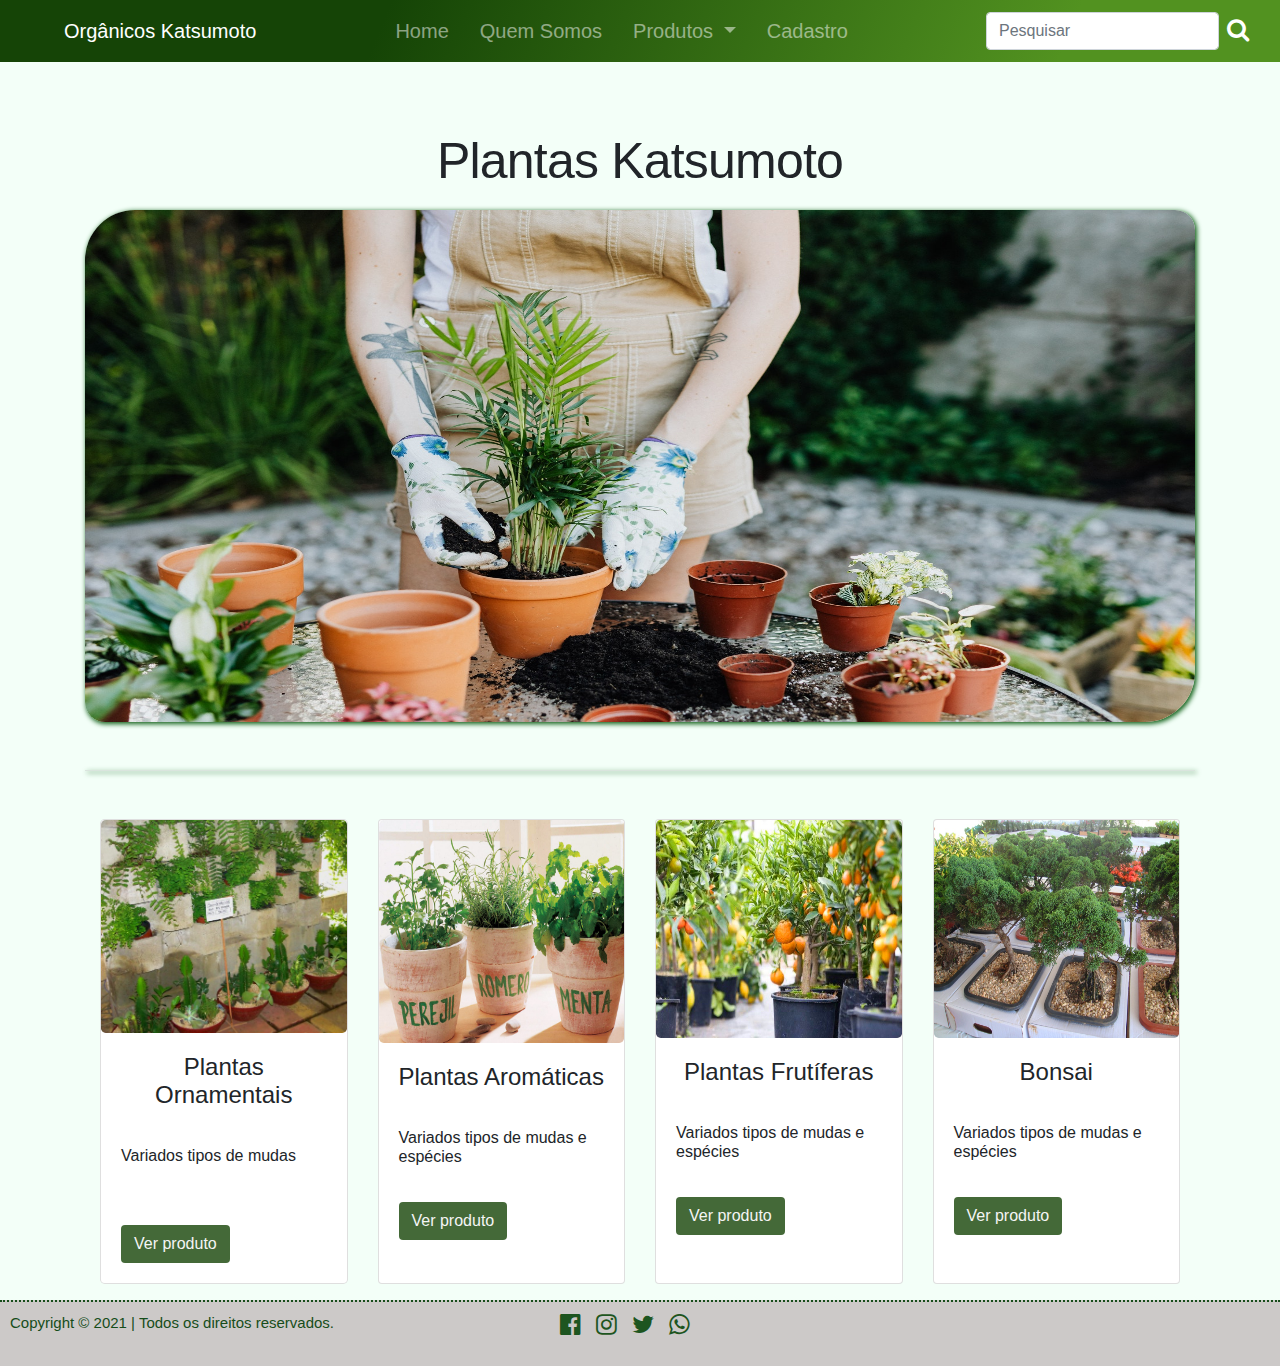
<file: Produtos_Plantas.html>
<!doctype html>
<html lang="en">

<head>
    <title>Produtos Plantas</title>
    <!-- Required meta tags -->
    <meta charset="utf-8">
    <meta name="viewport" content="width=device-width, initial-scale=1, shrink-to-fit=no">

    <!-- Bootstrap CSS -->

    <link href="https://fonts.googleapis.com/icon?family=Material+Icons" rel="stylesheet">
    <link rel="stylesheet" href="https://cdnjs.cloudflare.com/ajax/libs/font-awesome/4.7.0/css/font-awesome.min.css">
    <link rel="stylesheet" href="bootstrap-4.6.0-dist/css/bootstrap.min.css">
    <link rel="stylesheet" href="css/index.css">
    <link rel="stylesheet" href="css/quemsomos.css">
    <link rel="stylesheet" href="css/produtos.css">
    <!--  -->
</head>

<body class="d-flex flex-column h-100 home">
    <class class="container p-0"></class>
    <header>
        <nav class="navbar navbar-expand-md navbar-dark fixed-top mb-3">
            <a class="navbar-brand ml-sm-5" href="index.html">Orgânicos Katsumoto</a>
            <button class="navbar-toggler" type="button" data-toggle="collapse" data-target="#conteudoNavbarSuportado"
                aria-controls="conteudoNavbarSuportado" aria-expanded="false" aria-label="Alterna navegação">
                <span class="navbar-toggler-icon"></span>
            </button>
            <div class="collapse navbar-collapse" id="conteudoNavbarSuportado">
                <ul class="navbar-nav m-auto ">
                    <li class="nav-item">
                        <a class="nav-link" href="index.html">Home <span class="sr-only">(Pagina Principal)</span></a>
                    </li>
                    <li class="nav-item">
                        <a class="nav-link" href="quemsomos.html">Quem Somos<span class="sr-only">(Pagina Quem
                                Somos)</span></a>
                    </li>
                    <li class="nav-item dropdown">
                        <a class="nav-link dropdown-toggle" href="#" id="navbarDropdown" role="button"
                            data-toggle="dropdown" aria-haspopup="true" aria-expanded="false">
                            Produtos
                            <span class="sr-only">(DropDown Produtos)</span></a>
                        <div class="dropdown-menu" aria-labelledby="navbarDropdown">
                            <a class="dropdown-item" href="Produtos_Organicos.html">Orgânicos<span
                                    class="sr-only">(Pagina Produtos Principal)</span></a>
                            <div class="dropdown-divider"></div>
                            <a class="dropdown-item" href="Produtos_Plantas.html">Plantas<span class="sr-only">(Pagina
                                    Produtos Plantas)</span></a>
                            <div class="dropdown-divider"></div>
                            <a class="dropdown-item" href="Produtos_Doces.html">Doces<span class="sr-only">(Pagina
                                    Produtos Doces)</span></a>
                        </div>
                    </li>
                    <li class="nav-item">
                        <a class="nav-link" href="cadastro.html">Cadastro<span class="sr-only">(Pagina
                                Cadastro)</span></a>
                    </li>
                </ul>
                <form class="form-inline my-2 my-md-0">
                    <input class="form-control mr-md-2" type="search" placeholder="Pesquisar" aria-label="Pesquisar">
                    <div class="social-icons">
                        <a href="#"><i class="fa fa-search" style="font-size:24px; color: white;"></i></a>
                    </div>
                </form>
            </div>
        </nav>
    </header>

    <main class="flex-shrink-0">

        <!-- <section class="container produtos-po mt-sm-1 mb-sm-3"> -->
        <section class="container produtos-po mt-1 mb-3">
            <div class="featurette">
                <h2 class="featurette-heading text-center mt-sm-2 mb-sm-4">Plantas Katsumoto
                </h2>
                <img class="plantas w-100" src="img/plantas.jpg" alt="">
            </div>
            <hr class="featurette-divider">
            <div class="container-fluid ">
                <div class="row mt-5">
                    <div class="card-deck ml-auto mr-auto ">

                        <div class="card rounded-lg" data-toggle="modal" data-target="#produto_planta1">
                            <img src="img/p-planta1.jpg" class="img-fluid rounded-lg" alt="">

                            <div class="card-body">
                                <h4 class=" card-title text-center">Plantas Ornamentais</h4><br>
                                <h6 class="card-title">Variados tipos de mudas 
                                </h6><br>
                                <a href="#" data-toggle="modal" data-target="#produto_planta1"
                                    class="btn btn-card mt-sm-4">Ver
                                    produto</a>
                            </div>
                        </div>

                        <div class="card" data-toggle="modal" data-target="#produto_planta2">
                            <img src="img/p-planta2-aromaticas.jpg" class="img_planta img-fluid rounded-lg" alt="">
                            <div class="card-body">
                                <h4 class="card-title text-center">Plantas Aromáticas</h4><br>
                                <h6 class="card-title">Variados tipos de mudas e espécies</h6><br>
                                <a href="#" data-toggle="modal" data-target="#produto_planta2"
                                    class="btn btn-card mb-sm-5">Ver
                                    produto</a>
                            </div>
                        </div>

                        <div class="card" data-toggle="modal" data-target="#produto_planta3">
                            <img src="img/p-planta3-fruto.jpg" class="img_planta2 img-fluid rounded-lg" alt="">

                            <div class="card-body">
                                <h4 class=" card-title text-center">Plantas Frutíferas</h4><br>
                                <h6 class=" card-title">Variados tipos de mudas e espécies</h6><br>
                                <a href="#" data-toggle="modal" data-target="#produto_planta3"
                                    class="btn btn-card mb-sm-3">Ver
                                    produto</a>
                            </div>
                        </div>

                        <div class="card" data-toggle="modal" data-target="#produto_planta4">
                            <img src="img/p-planta4-bonsai.jpg" class="img_planta4 img-fluid rounded-lg" alt="">
                            <div class="card-body">
                                <h4 class="card-title text-center">Bonsai</h4><br>
                                <h6 class="card-title">Variados tipos de mudas e espécies</h6><br>
                                <a href="#" data-toggle="modal" data-target="#produto_planta4"
                                    class="btn btn-card  mb-sm-3">Ver
                                    produto</a>
                            </div>
                        </div>
                    </div>
        </section>

        <!-- Modal-card -->

        <div class="produto-modal modal fade" id="produto_planta1" tabindex="-1" role="dialog"
            aria-labelledby="produto_organico1Label" aria-hidden="true">

            <div class="modal-dialog modal-xl" role="document">
                <div class="modal-content">

                    <button class="btn close" type="button" data-dismiss="modal" aria-label="Close">
                        <span aria-hidden="true"><i class="fa fa-times"></i></span>
                    </button>
                    <div class="modal-body">
                        <div class="container">
                            <div class="row justify-content-center">
                                <div class="col-lg-8">
                                    <div>
                                        <h4 class=" card-title text-center">Plantas Ornamentais</h4><br>
                                        <img class=" w-100 rounded-lg" src="img/p-planta1.jpg" alt="">
                                    </div>

                                </div>
                            </div>
                        </div>
                    </div>
                </div>
            </div>
        </div>

        <div class="produto-modal modal fade" id="produto_planta2" tabindex="-1" role="dialog"
            aria-labelledby="produto_organico2Label" aria-hidden="true">

            <div class="modal-dialog modal-xl" role="document">
                <div class="modal-content">

                    <button class="btn close" type="button" data-dismiss="modal" aria-label="Close">
                        <span aria-hidden="true"><i class="fa fa-times"></i></span>
                    </button>
                    <div class="modal-body">
                        <div class="container">
                            <div class="row justify-content-center">
                                <div class="col-lg-8">
                                    <div>
                                        <h4 class=" card-title text-center">Plantas Aromáticas</h4><br>
                                        <img class=" w-100 rounded-lg" src="img/p-planta2-aromaticas.jpg" alt="">
                                    </div>

                                </div>
                            </div>
                        </div>
                    </div>
                </div>
            </div>
        </div>

        <div class="produto-modal modal fade" id="produto_planta3" tabindex="-1" role="dialog"
            aria-labelledby="produto_organico3Label" aria-hidden="true">

            <div class="modal-dialog modal-xl" role="document">
                <div class="modal-content">

                    <button class="btn close" type="button" data-dismiss="modal" aria-label="Close">
                        <span aria-hidden="true"><i class="fa fa-times"></i></span>
                    </button>
                    <div class="modal-body">
                        <div class="container">
                            <div class="row justify-content-center">
                                <div class="col-lg-8">
                                    <div>
                                        <h4 class=" card-title text-center">Plantas Frutíferas</h4><br>
                                        <img class=" w-100 rounded-lg" src="img/p-planta3-fruto.jpg" alt="">
                                    </div>

                                </div>
                            </div>
                        </div>
                    </div>
                </div>
            </div>
        </div>

        <div class="produto-modal modal fade" id="produto_planta4" tabindex="-1" role="dialog"
            aria-labelledby="produto_organico4Label" aria-hidden="true">

            <div class="modal-dialog modal-xl" role="document">
                <div class="modal-content">

                    <button class="btn close" type="button" data-dismiss="modal" aria-label="Close">
                        <span aria-hidden="true"><i class="fa fa-times"></i></span>
                    </button>
                    <div class="modal-body">
                        <div class="container">
                            <div class="row justify-content-center">
                                <div class="col-lg-8">
                                    <div>
                                        <h4 class=" card-title text-center">Bonsai</h4><br>
                                        <img class=" w-100 rounded-lg" src="img/p-planta4-bonsai.jpg" alt="">
                                    </div>

                                </div>
                            </div>
                        </div>
                    </div>
                </div>
            </div>
        </div>

        <!-- footer -->

        <footer class="main-footer" role="contentinfo">
            <p>Copyright © 2021 | Todos os direitos reservados. </p>
            <ul class="redes" role="navigation"">
                <li><a href=" #"><i class="fa fa-facebook-official" style="font-size:24px"></i></a></li>
                <li><a href="#"><i class="fa fa-instagram" style="font-size:24px"></i></a></li>
                <li><a href="#"><i class="fa fa-twitter" style="font-size:24px"></i></a></li>
                <li><a href="#"><i class="fa fa-whatsapp" style="font-size:24px"></i></a></li>
            </ul>
        </footer>
        <button onclick="topFunction()" id="myBtn" title="Voltar ao topo">▲</button>
    </main>
    </class>
    <div vw class="enabled">
        <div vw-access-button class="active"></div>
        <div vw-plugin-wrapper>
            <div class="vw-plugin-top-wrapper"></div>
        </div>
    </div>
    <script src="https://vlibras.gov.br/app/vlibras-plugin.js"></script>
    <script>
        new window.VLibras.Widget('https://vlibras.gov.br/app');
    </script>
    <script src="js/global.js"></script>
    <!-- <script>
        const mybutton = document.getElementById("myBtn");
        window.onscroll = function () { scrollFunction() };

        // Quando o usuario rola 400px do topo, mostra ou esconde o botão
        function scrollFunction() {
            if (document.body.scrollTop > 400 || document.documentElement.scrollTop > 400) {
                mybutton.style.display = "block";
            } else {
                mybutton.style.display = "none";
            }
        }

        //scroll to top quando usuario clica
        function topFunction() {
            document.body.scrollTop = 0; // For Safari
            document.documentElement.scrollTop = 0; // For Chrome, Firefox, IE and Opera
        }

    </script> -->
    <!-- Optional JavaScript -->
    <!-- jQuery first, then Popper.js, then Bootstrap JS -->
    <script src="https://code.jquery.com/jquery-3.4.1.slim.min.js"
        integrity="sha384-J6qa4849blE2+poT4WnyKhv5vZF5SrPo0iEjwBvKU7imGFAV0wwj1yYfoRSJoZ+n"
        crossorigin="anonymous"></script>
    <!-- <script src="/bootstrap-5.1.0-dist/js/bootstrap.bundle.min.js"></script> -->
    <script src="bootstrap-4.6.0-dist/js/bootstrap.bundle.min.js"></script>
    <!-- <script src="/bootstrap-5.1.0-dist/js/bootstrap.min.js"></script> -->
    <script src="bootstrap-4.6.0-dist/js/bootstrap.min.js"></script>

</body>

</html>
</file>
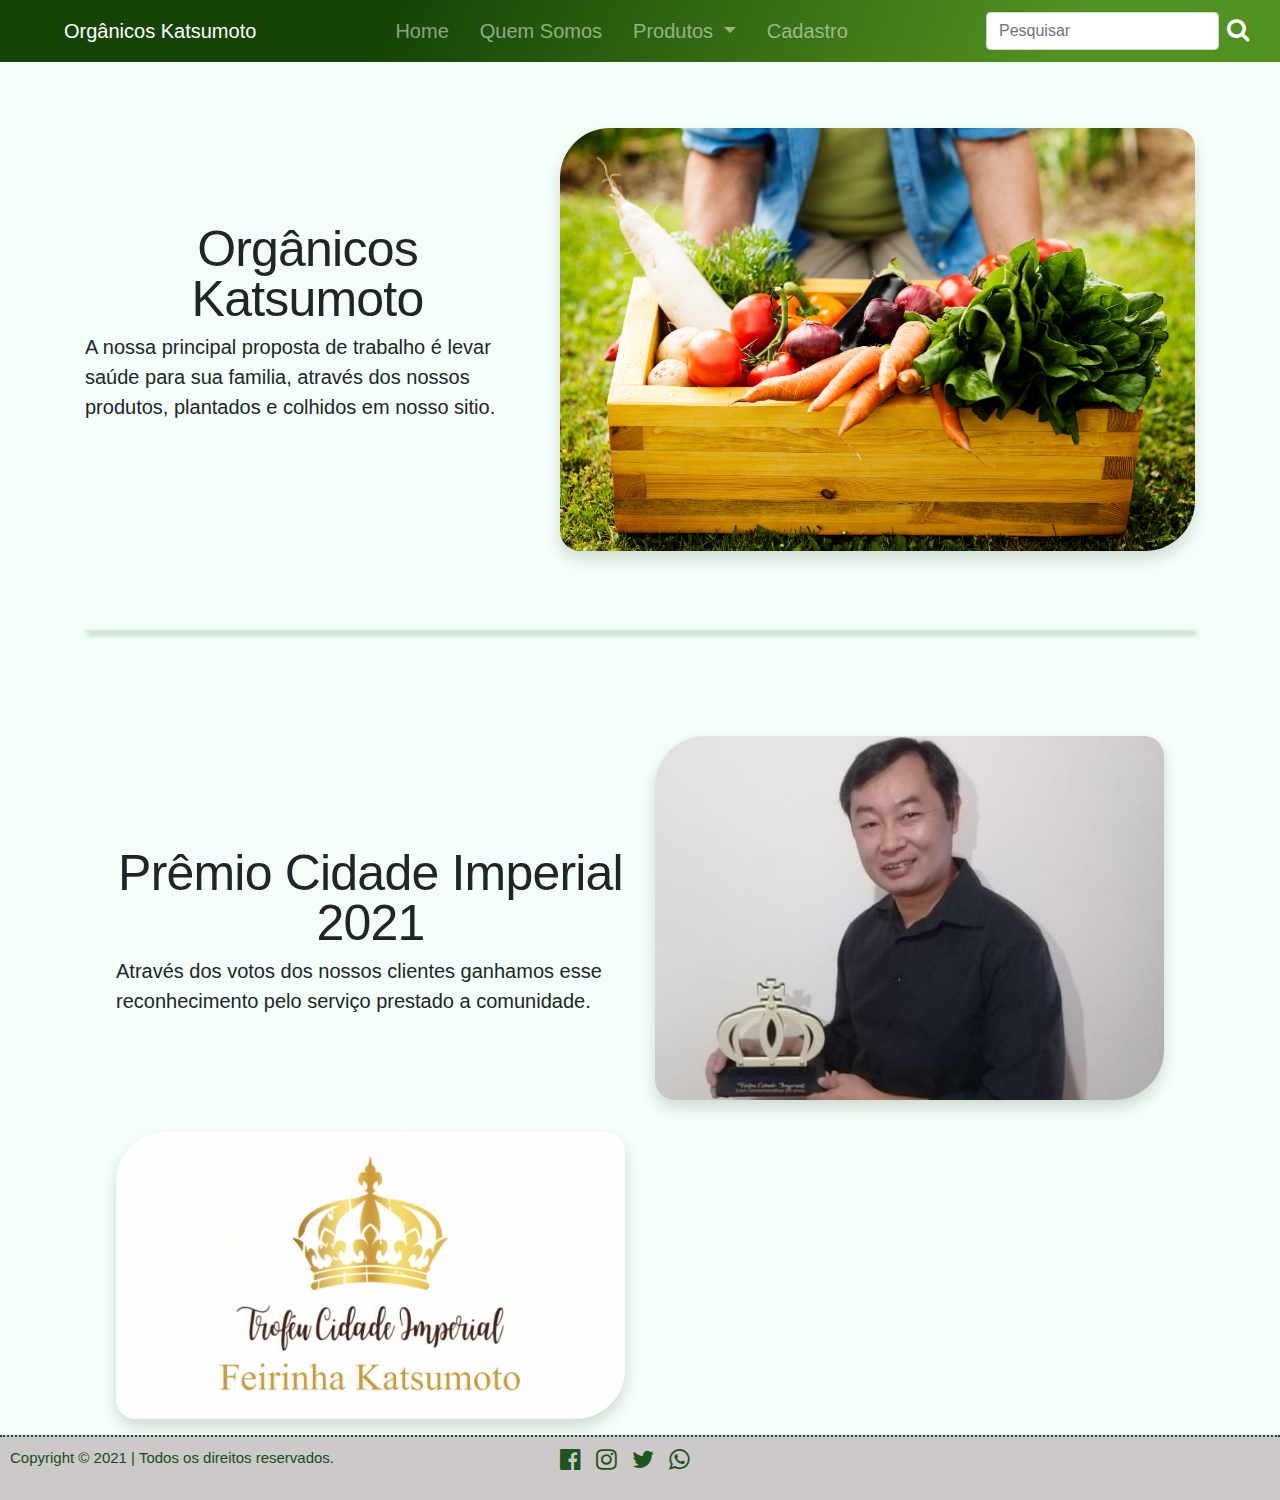
<file: quemsomos.html>
<!doctype html>
<html lang="en">

<head>
    <title>Quem Somos</title>
    <!-- Required meta tags -->
    <meta charset="utf-8">
    <meta name="viewport" content="width=device-width, initial-scale=1, shrink-to-fit=no">

    <!-- Bootstrap CSS -->

    <link href="https://fonts.googleapis.com/icon?family=Material+Icons" rel="stylesheet">
    <link rel="stylesheet" href="https://cdnjs.cloudflare.com/ajax/libs/font-awesome/4.7.0/css/font-awesome.min.css">
    <link rel="stylesheet" href="bootstrap-4.6.0-dist/css/bootstrap.min.css">
    <link rel="stylesheet" href="css/index.css">
    <link rel="stylesheet" href="css/quemsomos.css">
    <!--  -->
</head>

<body class="d-flex flex-column h-100 home">
    <header>
        <nav class="navbar navbar-expand-md navbar-dark fixed-top mb-3">
            <a class="navbar-brand ml-sm-5" href="index.html">Orgânicos Katsumoto</a>
            <button class="navbar-toggler" type="button" data-toggle="collapse" data-target="#conteudoNavbarSuportado"
                aria-controls="conteudoNavbarSuportado" aria-expanded="false" aria-label="Alterna navegação">
                <span class="navbar-toggler-icon"></span>
            </button>
            <div class="collapse navbar-collapse" id="conteudoNavbarSuportado">
                <ul class="navbar-nav m-auto ">
                    <li class="nav-item">
                        <a class="nav-link" href="index.html">Home <span class="sr-only">(Pagina Principal)</span></a>
                    </li>
                    <li class="nav-item">
                        <a class="nav-link" href="quemsomos.html">Quem Somos<span class="sr-only">(Pagina Quem
                                Somos)</span></a>
                    </li>
                    <li class="nav-item dropdown">
                        <a class="nav-link dropdown-toggle" href="#" id="navbarDropdown" role="button"
                            data-toggle="dropdown" aria-haspopup="true" aria-expanded="false">
                            Produtos
                            <span class="sr-only">(DropDown Produtos)</span></a>
                        <div class="dropdown-menu" aria-labelledby="navbarDropdown">
                            <a class="dropdown-item" href="Produtos_Organicos.html">Orgânicos<span
                                    class="sr-only">(Pagina Produtos Principal)</span></a>
                            <div class="dropdown-divider"></div>
                            <a class="dropdown-item" href="Produtos_Plantas.html">Plantas<span class="sr-only">(Pagina
                                    Produtos Plantas)</span></a>
                            <div class="dropdown-divider"></div>
                            <a class="dropdown-item" href="Produtos_Doces.html">Doces<span class="sr-only">(Pagina
                                    Produtos Doces)</span></a>
                        </div>
                    </li>
                    <li class="nav-item">
                        <a class="nav-link" href="cadastro.html">Cadastro<span class="sr-only">(Pagina
                                Cadastro)</span></a>
                    </li>
                </ul>
                <form class="form-inline my-2 my-md-0">
                    <input class="form-control mr-md-2" type="search" placeholder="Pesquisar" aria-label="Pesquisar">
                    <div class="social-icons">
                        <a href="#"><i class="fa fa-search" style="font-size:24px; color: white;"></i></a>
                    </div>
                </form>
            </div>
        </nav>
    </header>
    <main class="flex-shrink-0">
            
                <section class="container pagina-qs mt-sm-4">
                <!-- <section class="container pagina-qs mt-4"> -->
                
                    <div class="row featurette">
                        <div class="col-sm-5">
                        <!-- <div class="col-5"> -->
                            <h2 class="featurette-heading text-center">Orgânicos Katsumoto
                            </h2>
                            <p class="lead">A nossa principal proposta de trabalho é levar saúde para sua familia, através dos nossos produtos, plantados e colhidos
                            em nosso sitio.
                            </p>
                        </div>
                        <div class="col-sm-7 ">
                            <img src="img/fundo.jpg" class="img-fluid img1 shadow" alt="Aula de DJ">
                        </div>
                    </div>
                
                
                    <hr class="featurette-divider">
                
                    <div class="row featurette m-3">
                        <div class="col-md">
                            <h2 class="featurette-heading text-center">Prêmio Cidade Imperial 2021
                            </h2>
                            <p class="lead">Através dos votos dos nossos clientes ganhamos esse reconhecimento pelo serviço prestado a
                                comunidade.
                            </p>
                        </div>
                        <div class="col-sm-6 mb-sm-2">
                            <img src="img/premio.jpg" class="img-fluid  img2 shadow mb-sm-2" alt="Aula de DJ">
                        </div>
                        <div class="col-sm-6 mt-sm-2">
                            <img src="img/2021-08-27 (3).png" class="img-fluid img2-1 shadow mt-sm-5" alt="Aula de DJ">
                        </div>
                    </div>
                </section>

        <footer class="main-footer" role="contentinfo">
            <p>Copyright © 2021 | Todos os direitos reservados. </p>
            <ul class="redes" role="navigation"">
                <li><a href=" #"><i class="fa fa-facebook-official" style="font-size:24px"></i></a></li>
                <li><a href="#"><i class="fa fa-instagram" style="font-size:24px"></i></a></li>
                <li><a href="#"><i class="fa fa-twitter" style="font-size:24px"></i></a></li>
                <li><a href="#"><i class="fa fa-whatsapp" style="font-size:24px"></i></a></li>
            </ul>
        </footer>

        <button onclick="topFunction()" id="myBtn" title="Voltar ao topo">▲</button>
    
    </main>
    
    <div vw class="enabled">
        <div vw-access-button class="active"></div>
        <div vw-plugin-wrapper>
            <div class="vw-plugin-top-wrapper"></div>
        </div>
    </div>

    <script src="https://vlibras.gov.br/app/vlibras-plugin.js"></script>
    <script>
        new window.VLibras.Widget('https://vlibras.gov.br/app');
    </script>
    <script src="js/global.js"></script>
    
    <!-- Optional JavaScript -->
    <!-- jQuery first, then Popper.js, then Bootstrap JS -->
    <script src="https://code.jquery.com/jquery-3.4.1.slim.min.js"
        integrity="sha384-J6qa4849blE2+poT4WnyKhv5vZF5SrPo0iEjwBvKU7imGFAV0wwj1yYfoRSJoZ+n"
        crossorigin="anonymous"></script>
    <script src="bootstrap-4.6.0-dist/js/bootstrap.bundle.min.js"></script>
    <script src="bootstrap-4.6.0-dist/js/bootstrap.min.js"></script>

</body>

</html>
</file>
<file: css/index.css>
* {
    margin: 0px;
    padding: 0px;
    box-sizing: border-box;
}

main {
    background-color: #f3fff8;
    /* background-color: #40a86b; */
}

main>.container {
    padding: 0 15px 0;
}

/* header */

.navbar {
    background: linear-gradient(113deg, rgba(21, 68, 6, 1) 30%, rgb(82, 146, 32) 83%);
}

.navbar-nav {
    color: black;
}

.navbar-brand {
    font-family: 'Nunito', sans-serif;
    transition: .3s linear;
}

.navbar a.altocontraste i {
    color: white;
}

.navbar .nav-item .dropdown-menu {
    display: none;
}

.navbar .nav-item:hover .dropdown-menu {
    display: block;
}

.dropdown-item:hover {
    background: #B6BF6F;
}

.navbar .nav-item .dropdown-menu {
    margin-top: 0;
}

.nav-link {
    color: rgb(8, 8, 8);
    /* color:rgb(24, 87, 32); */
    font-size: 20px;
}

/* -------------------------- */

/* footer */

.main-footer {
    color: #164d1a;
    padding: 10px;
    border-top: 2px dotted;
    font-size: 15px;
    width: 100%;
    display: flex;
    background: #ccc9c8;
}

.main-footer, p {
    position: absolute;
}

.redes {
    width: 100%;
    display: flex;
    list-style: none;
    align-items: center;
    justify-content: center;
}

.redes, a {
    color: #1d5520;
    margin-right: 15px;
}

/* @media only screen and (min-width: 450px) and (max-width: 769px) { */

@media only screen and (min-width: 320px) and (max-width: 769px) {
    .main-footer, p {
        position: relative;
        margin-top: 25px;
    }
    .redes {
        width: 50%;
        float: right;
        text-align: right;
    }
    .redes, a {
        margin-right: 5px;
        color: #1d5520;
    }
    #img {
        width: 45vw;
        margin-left: 5px;
    }
}

/* -------------------------- */

/* main */

/* .main-h1, .main-h2 {
    font-family: 'Roboto', sans-serif;
    text-align: center;
    background: transparent;
}

.main-h1 {
    font-size: 2rem;
}

.main-h2 {
    font-size: 1.4rem;
    font-weight: 500;
    background: transparent;
    text-align: center;
}
 */

/* .h-container {
    align-items: center;
    margin-left: 4vw;
    margin-bottom: 4vw;
} */

/* --------------------- */

hr {
    box-shadow: #0d5e14 0.112rem 0.112rem 0.312rem;
}

/* .text-muted {
    color: #274016;
} */

/* .titulo_p1 {
    font-family: Cambria, Cochin, Georgia, Times, 'Times New Roman', serif;
    font-size: 30px;
    line-height: 1.2;
}
 */

/* #central {
    text-align: center;
    margin-top: 10px;
} */

/* .texto-1 {
    margin-top: 10px;
    box-shadow: #0d5e14 0.112rem 0.112rem 0.312rem;
} */

.carousel-inner {
    margin-top: 15px;
    margin-left: auto;
    margin-right: auto;
    position: relative;
    border-radius: 10px;
    box-shadow: #0d5e14 0.112rem 0.112rem 0.312rem;
}

/* animação fade */

.fade {
    -webkit-animation-name: fade;
    -webkit-animation-duration: 1.5s;
    animation-name: fade;
    animation-duration: 1.5s;
}

/* subir tela */

#myBtn {
    display: none;
    position: fixed;
    bottom: 20px;
    right: 30px;
    z-index: 99;
    border: none;
    outline: none;
    background-color: #274016;
    color: white;
    cursor: pointer;
    padding: 7px;
    border-radius: 50%;
    font-size: 1.2rem;
    transition: 0.6s;
}

#myBtn:hover {
    background-color: #B6BF6F;
    transition: 0.6s;
}

@-webkit-keyframes fade {
    from {
        opacity: .4
    }
    to {
        opacity: 1
    }
}

@keyframes fade {
    from {
        opacity: .4
    }
    to {
        opacity: 1
    }
}

/* CARROSSEL
------------------------------------------------------- */

.carousel {
    margin-bottom: 4rem;
    top: 3.5rem;
}

.carousel-caption {
    bottom: 8rem;
    z-index: 10;
}

.carousel-item {
    height: 38rem;
}

.carousel-item>img {
    position: absolute;
    /* top: 5px; */
    left: 0;
    min-width: 100%;
    height: 38rem;
    /* filter: blur(3px); */
}

.btn-caroussel {
    background-color: rgba(31, 71, 18, 0.5);
    color: white;
}

.carousel-caption {
    bottom: 0.5rem;
}

/* Main */

.principal .col-lg-4 {
    margin-bottom: 1.5rem;
    text-align: center;
}

.principal h2 {
    font-weight: 400;
}

.principal .col-lg-4 p {
    margin-right: .75rem;
    margin-left: .75rem;
}

.featurette img {
    border-radius: 50px 20px;
    box-shadow: #0d5e14 0.112rem 0.112rem 0.312rem;
}

.featurette-divider {
    margin: 5rem 0;
}

.featurette-heading {
    font-weight: 300;
    line-height: 1;
    letter-spacing: -.05rem;
}

@media (max-width: 575.98px) {
    .navbar a.altocontraste i {
        font-size: 1.5rem;
    }
    .inner-banner {
        margin-top: 3.5rem;
    }
    .carousel-item {
        height: 18rem;
    }
    .carousel-item>img {
        position: absolute;
        left: 0;
        min-width: 100%;
        height: 18rem;
    }
    .featurette-divider {
        margin: 3rem 0;
    }
    .img1 {
        margin-top: 2.5rem!important;
    }
    .img2 {
        margin-top: 2.5rem!important;
        margin-bottom: 2.5rem!important;

    }
    
}

@media (min-width: 40em) {
    .featurette-heading {
        font-size: 50px;
    }
}

@media (min-width: 62em) {
    .featurette-heading {
        margin-top: 7rem;
    }
}
</file>
<file: css/quemsomos.css>
* {
    margin: 0px;
    padding: 0px;
    box-sizing: border-box;
}

main {
    background-color: #f3fff8;
    /* background-color: #40a86b; */
}

main>.container {
    padding: 0 15px 0;
    min-height: 89vh;
}

.row1-quemsomos {
    width: 100%;
}

.pagina-qs .col-lg-4 {
    margin-bottom: 1.5rem;
    text-align: center;
}

.pagina-qs h2 {
    font-weight: 400;
}

.pagina-qs .col-lg-4 p {
    margin-right: .75rem;
    margin-left: .75rem;
}

.featurette .img1 {
    border-radius: 50px 20px;
    margin-top: 2.5rem!important;
    box-shadow: #0d5e14 0.112rem 0.112rem 0.312rem;
}

.featurette-divider {
    margin: 5rem 0;
}

.featurette-heading {
    font-weight: 300;
    line-height: 1;
    letter-spacing: -.05rem;
    /* margin-top: 3.5rem!important; */
    /* box-shadow: #0d5e14 0.112rem 0.112rem 0.312rem; */
}

/* @media (max-width: 575.98px) { */

@media only screen and (min-width: 320px) and (max-width: 769px) {
    .pagina-qs {
        margin-top: 3.5rem!important;
    }
    .navbar a.altocontraste i {
        font-size: 1.5rem;
    }
    .inner-banner {
        margin-top: 3.5rem;
    }
    .featurette-divider {
        margin: 3rem 0;
    }
    .featurette-heading {
        margin-top: 1.5rem!important;
        margin-bottom: 1.5rem!important;
    }
    .featurette .img1 {
        border-radius: 50px 20px;
        margin-top: 2.5rem!important;
        box-shadow: #0d5e14 0.112rem 0.112rem 0.312rem;
    }
    .img1 {
        margin-top: 3.5rem!important;
    }
    .img2 {
        margin-top: 3rem!important;
    }
    .img2-1 {
        margin-top: 1.5rem!important;
    }
}

@media (min-width: 30em) {
    .pagina-qs {
        margin-top: 3.5rem!important;
    }
    .carousel-caption p {
        margin-bottom: 1.25rem;
        font-size: 1.25rem;
        line-height: 1.4;
    }
    .featurette-heading {
        font-size: 50px;
        margin-top: 8.5rem!important;
    }
    .img1 {
        margin-top: 4.5rem!important;
    }
    .img2 {
        margin-top: 2.5rem!important;
    }
    .img2-1 {
        margin-top: 2.5rem!important;
    }
}

@media (min-width: 52em) {
    .pagina-qs {
        margin-top: 5.5rem!important;
    }
    .featurette-heading {
        margin-top: 8rem;
    }
    .img1 {
        margin-top: 1.5rem!important;
    }
    .img2 {
        margin-top: 1.5rem!important;
    }
    .img2-1 {
        margin-top: 0.5rem!important;
    }
}
</file>
<file: css/produtos.css>
* {
    margin: 0px;
    padding: 0px;
    box-sizing: border-box;
}

main {
    background-color: #f3fff8;
    /* background-color: #40a86b; */
}

main>.container {
    padding: 0 15px 0;
}

/* @media (max-width: 575.98px) { */

@media only screen and (min-width: 320px) and (max-width: 769px) {
    .produtos-po {
        margin-top: 4.5rem!important;
    }
    .navbar a.altocontraste i {
        font-size: 1.5rem;
    }
    .inner-banner {
        margin-top: 3.5rem;
    }
    .featurette-heading {
        margin-bottom: 1rem;
    }
    .img-parceiro {
        margin-left: 18%;
    }
    .cadastro {
        margin-bottom: 1.5rem;
    }
}

@media (min-width: 30em) {
    .carousel-caption p {
        margin-bottom: 1.25rem;
        font-size: 1.25rem;
        line-height: 1.4;
    }
    .featurette-heading {
        font-size: 50px;
    }
    .plantas {
        height: 32rem;
    }
    .img_doce {
        height: 23%;
    }
    .img_planta {
        height: 54%;
    }
    .img_planta2, .img_planta4 {
        height: 47%;
    }
}

@media (min-width: 62em) {
    .produtos-po {
        margin-top: 5.5rem!important;
    }
    .featurette-heading {
        margin-top: 7rem;
    }
    .featurette-heading.cadastro {
        margin-top: 2.5rem;
    }
    .plantas {
        height: 32rem;
    }
    .img_doce {
        height: 36%;
    }
    .img_planta {
        height: 54%;
    }
    .img_planta2, .img_planta4 {
        height: 47%;
    }
}

.featurette-divider {
    margin: 3rem 0;
}

.featurette img {
    border-radius: 50px 20px;
    box-shadow: #0d5e14 0.112rem 0.112rem 0.312rem;
}

.btn-card {
    /* background-color: rgba(31, 71, 18, 0.9); */
    /* background: linear-gradient(150deg, rgba(21, 68, 6, 1) 10%, rgb(82, 146, 32) 53%); */
    background: rgba(21, 68, 6, 0.8);
    color: whitesmoke;
}
</file>
